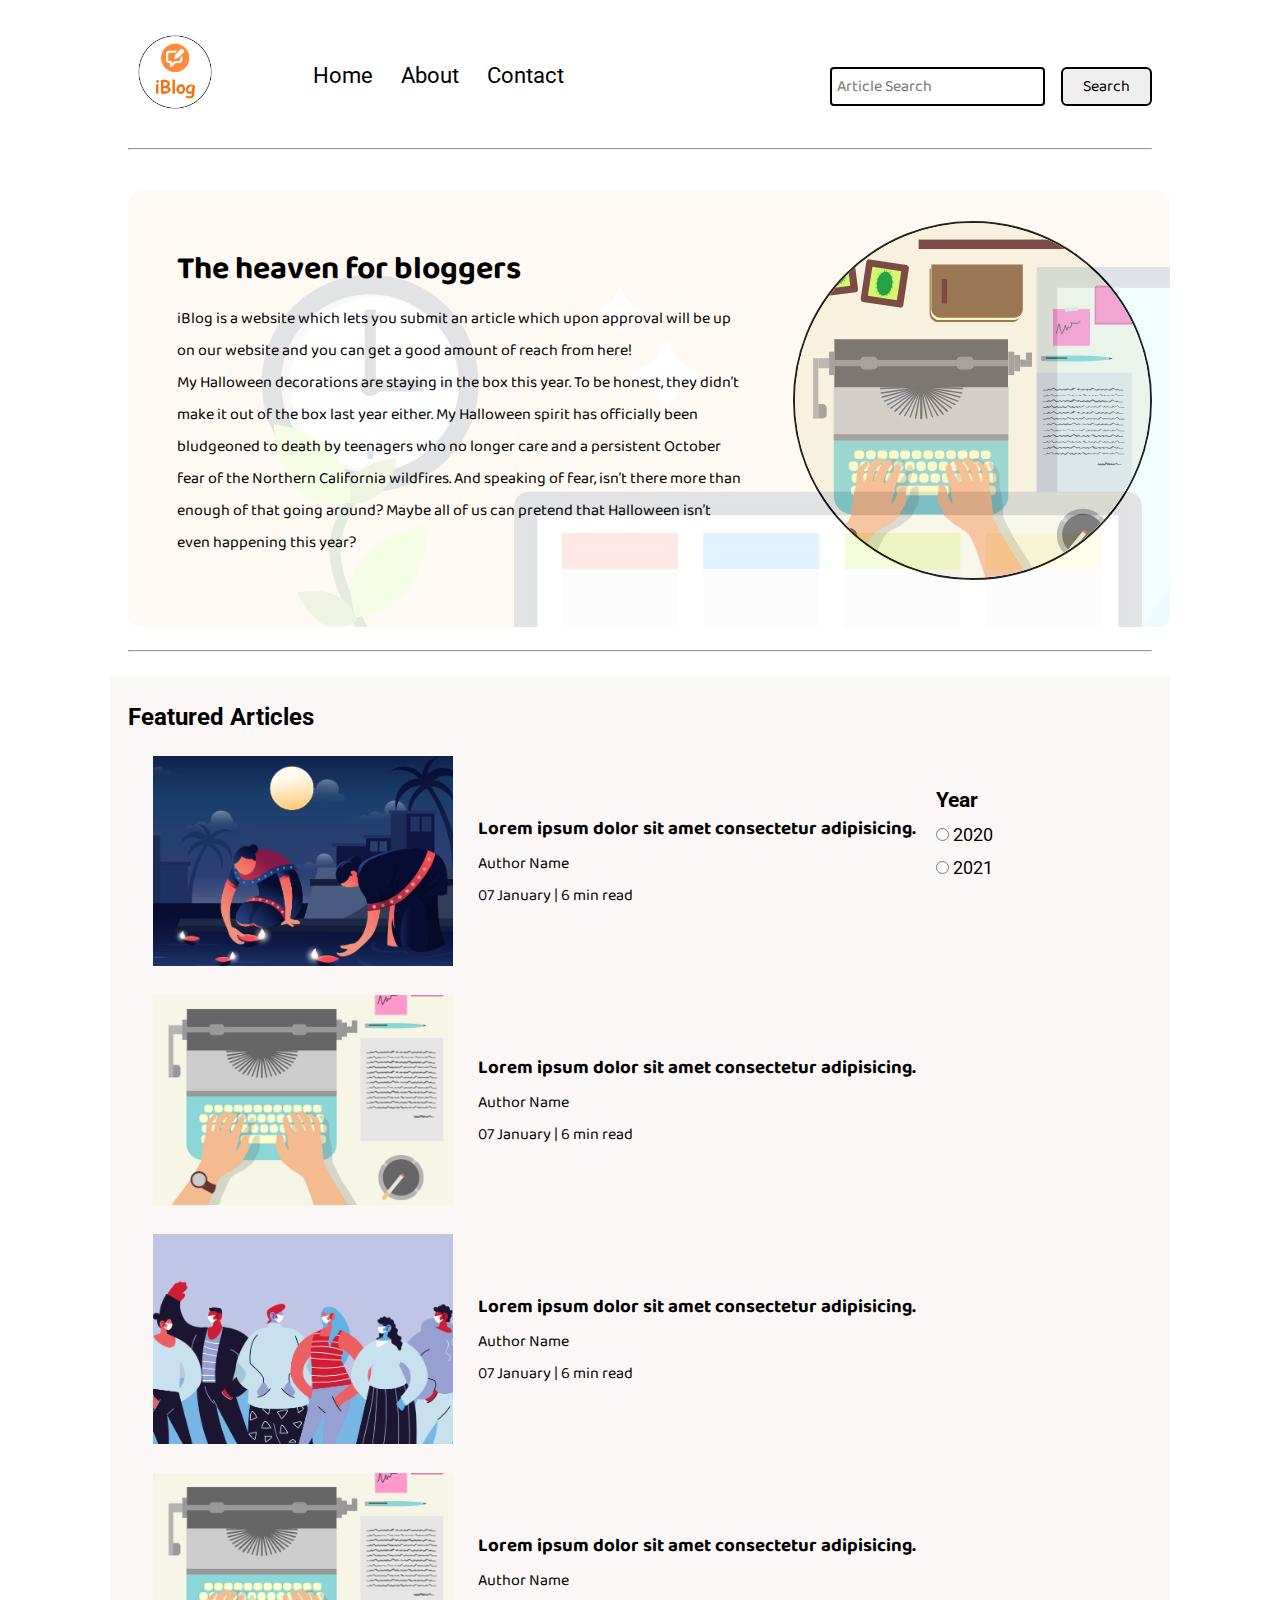
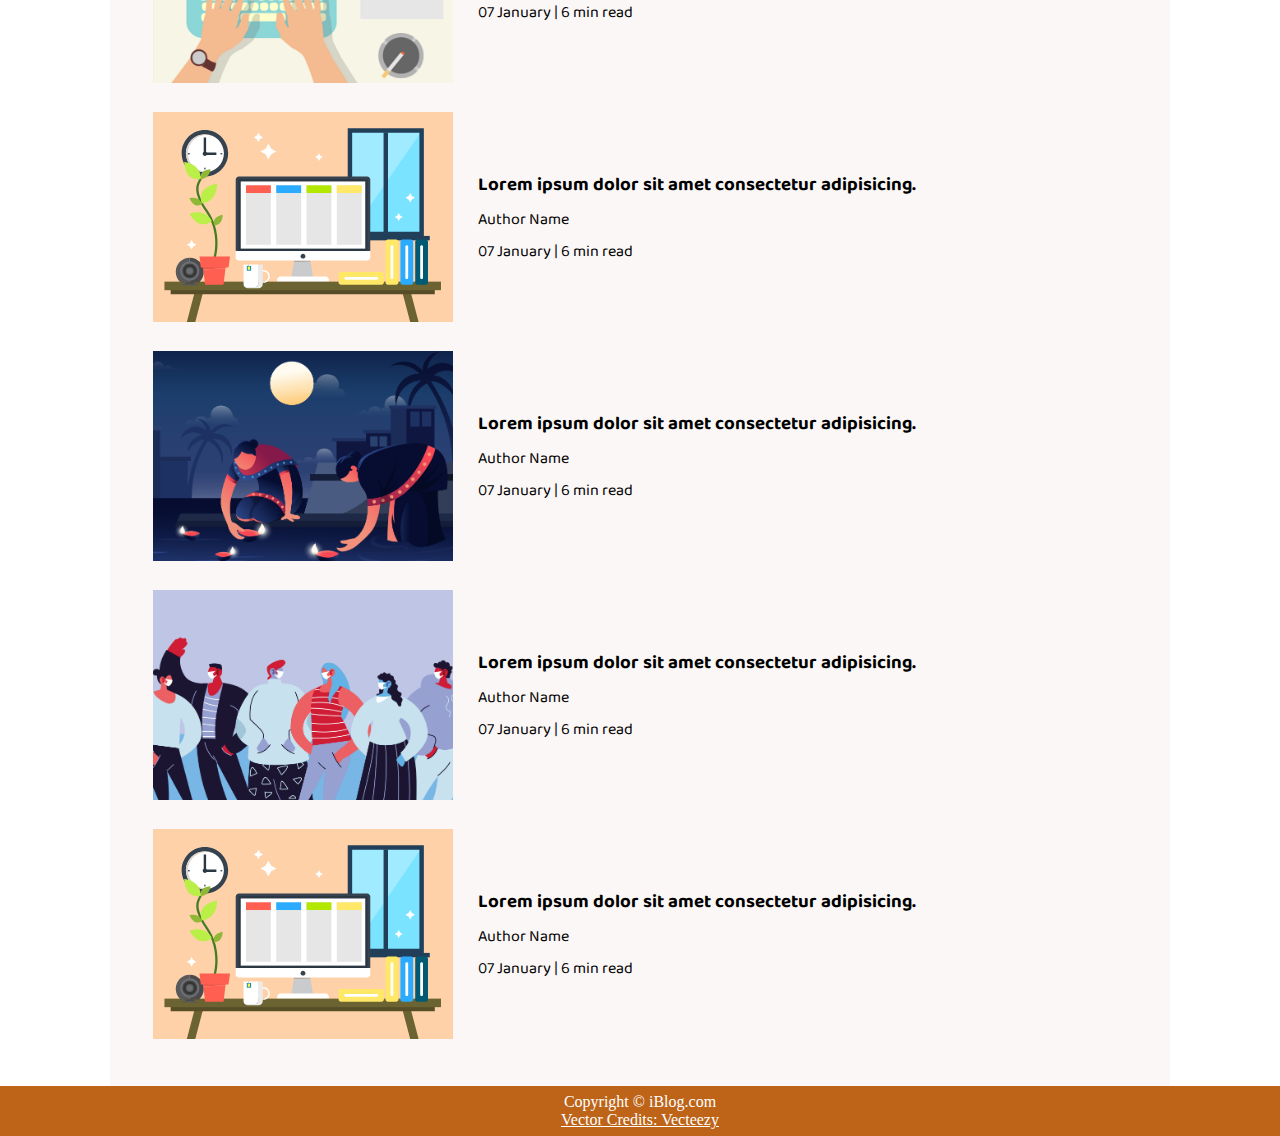
<file: ResponsiveBlogTemplate/index.html>
<!DOCTYPE html>
<html lang="en">

<head>
    <meta charset="UTF-8">
    <meta name="viewport" content="width=device-width, initial-scale=1.0">
    <link rel="stylesheet" href="css/utils.css">
    <link rel="stylesheet" href="css/style.css">
    <link rel="stylesheet" href="css/mobile.css">
    <title>iBlog - Heaven for bloggers</title>
</head>

<body>
    <nav class="navigation max-width-1 m-auto">
        <div class="nav-left">
            <a href="/">
                <span><img src="img/logo.png" width="94px" alt=""></span>
            </a>
            <ul>
                <li><a href="/">Home</a></li>
                <li><a href="#">About</a></li>
                <li><a href="/contact.html">Contact</a></li>
            </ul>
        </div>
        <div class="nav-right">
            <form action="/search.html" method="get">
                <input class="form-input" type="text" name="query" placeholder="Article Search">
                <button class="btn">Search</button>
            </form>

        </div>

    </nav>
    <div class="max-width-1 m-auto">
        <hr>
    </div>

    <div class="m-auto content max-width-1 my-2">
        <div></div>
        <div class="content-left">
            <h1>The heaven for bloggers</h1>
            <p>iBlog is a website which lets you submit an article which upon approval will be up on our website and you
                can get a good amount of reach from here!</p>
            <p>My Halloween decorations are staying in the box this year. To be honest, they didn’t make it out of the
                box last year either. My Halloween spirit has officially been bludgeoned to death by teenagers who no
                longer care and a persistent October fear of the Northern California wildfires. And speaking of fear,
                isn’t there more than enough of that going around? Maybe all of us can pretend that Halloween isn’t even
                happening this year?</p>
        </div>
        <div class="content-right">
            <img src="img/home.svg" alt="iBlog">
        </div>
    </div>

    <div class="max-width-1 m-auto">
        <hr>
    </div>
    <div class="home-articles max-width-1 m-auto font2">
        <h2 style="margin-top: 10px;">Featured Articles</h2>
        <div class="year-box adjust-year">
            <div>
                <h3>Year </h3>
            </div>
            <div>
                <input type="radio" name="year" id=""> 2020
            </div>
            <div>
                <input type="radio" name="year" id=""> 2021
            </div>
        </div>
        <div class="home-article">
            <div class="home-article-img">
                <img src="img/3.png" alt="article">
            </div>
            <div class="home-article-content font1">
                <a href="/blogpost.html">
                    <h3>Lorem ipsum dolor sit amet consectetur adipisicing.</h3>
                </a>

                <div>Author Name</div>
                <span>07 January | 6 min read</span>
            </div>
        </div>
        <div class="home-article">
            <div class="home-article-img">
                <img src="img/1.png" alt="article">
            </div>
            <div class="home-article-content font1">
                <a href="/blogpost.html">
                    <h3>Lorem ipsum dolor sit amet consectetur adipisicing.</h3>
                </a>

                <div>Author Name</div>
                <span>07 January | 6 min read</span>
            </div>
        </div>
        <div class="home-article">
            <div class="home-article-img">
                <img src="img/2.png" alt="article">
            </div>
            <div class="home-article-content font1">
                <a href="/blogpost.html">
                    <h3>Lorem ipsum dolor sit amet consectetur adipisicing.</h3>
                </a>

                <div>Author Name</div>
                <span>07 January | 6 min read</span>
            </div>
        </div>
        <div class="home-article">
            <div class="home-article-img">
                <img src="img/1.png" alt="article">
            </div>
            <div class="home-article-content font1">
                <a href="/blogpost.html">
                    <h3>Lorem ipsum dolor sit amet consectetur adipisicing.</h3>
                </a>

                <div>Author Name</div>
                <span>07 January | 6 min read</span>
            </div>
        </div>
        <div class="home-article">
            <div class="home-article-img">
                <img src="img/11.svg" alt="article">
            </div>
            <div class="home-article-content font1">
                <a href="/blogpost.html">
                    <h3>Lorem ipsum dolor sit amet consectetur adipisicing.</h3>
                </a>

                <div>Author Name</div>
                <span>07 January | 6 min read</span>
            </div>
        </div>
        <div class="home-article">
            <div class="home-article-img">
                <img src="img/3.png" alt="article">
            </div>
            <div class="home-article-content font1">
                <a href="/blogpost.html">
                    <h3>Lorem ipsum dolor sit amet consectetur adipisicing.</h3>
                </a>

                <div>Author Name</div>
                <span>07 January | 6 min read</span>
            </div>
        </div>
        <div class="home-article">
            <div class="home-article-img">
                <img src="img/2.png" alt="article">
            </div>
            <div class="home-article-content font1">
                <a href="/blogpost.html">
                    <h3>Lorem ipsum dolor sit amet consectetur adipisicing.</h3>
                </a>

                <div>Author Name</div>
                <span>07 January | 6 min read</span>
            </div>
        </div>
        <div class="home-article">
            <div class="home-article-img">
                <img src="img/11.svg" alt="article">
            </div>
            <div class="home-article-content font1">
                <a href="/blogpost.html">
                    <h3>Lorem ipsum dolor sit amet consectetur adipisicing.</h3>
                </a>

                <div>Author Name</div>
                <span>07 January | 6 min read</span>
            </div>
        </div>

    </div>
    <div class="footer">
        <p>Copyright &copy; iBlog.com </p>
        <a href="https://www.vecteezy.com/free-vector/typewriter">Vector Credits: Vecteezy</a>
    </div>

</body>

</html>
</file>
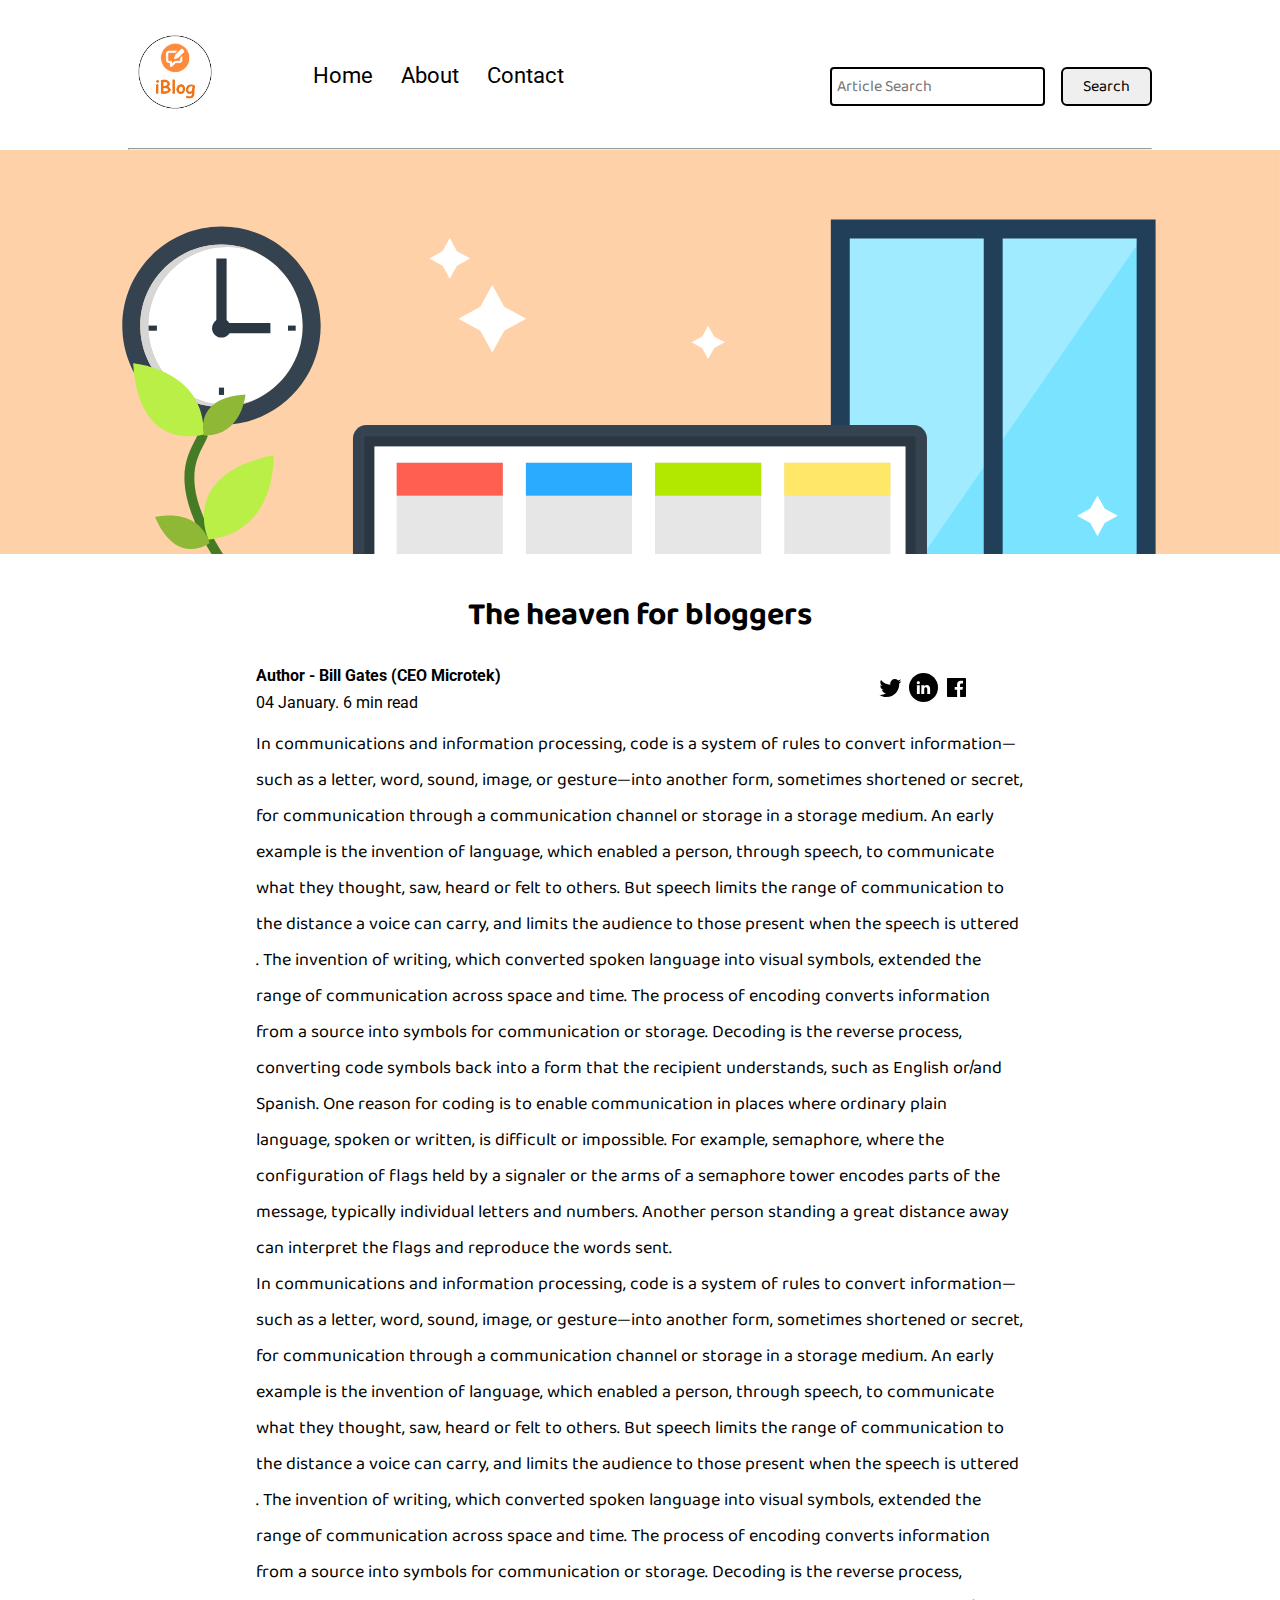
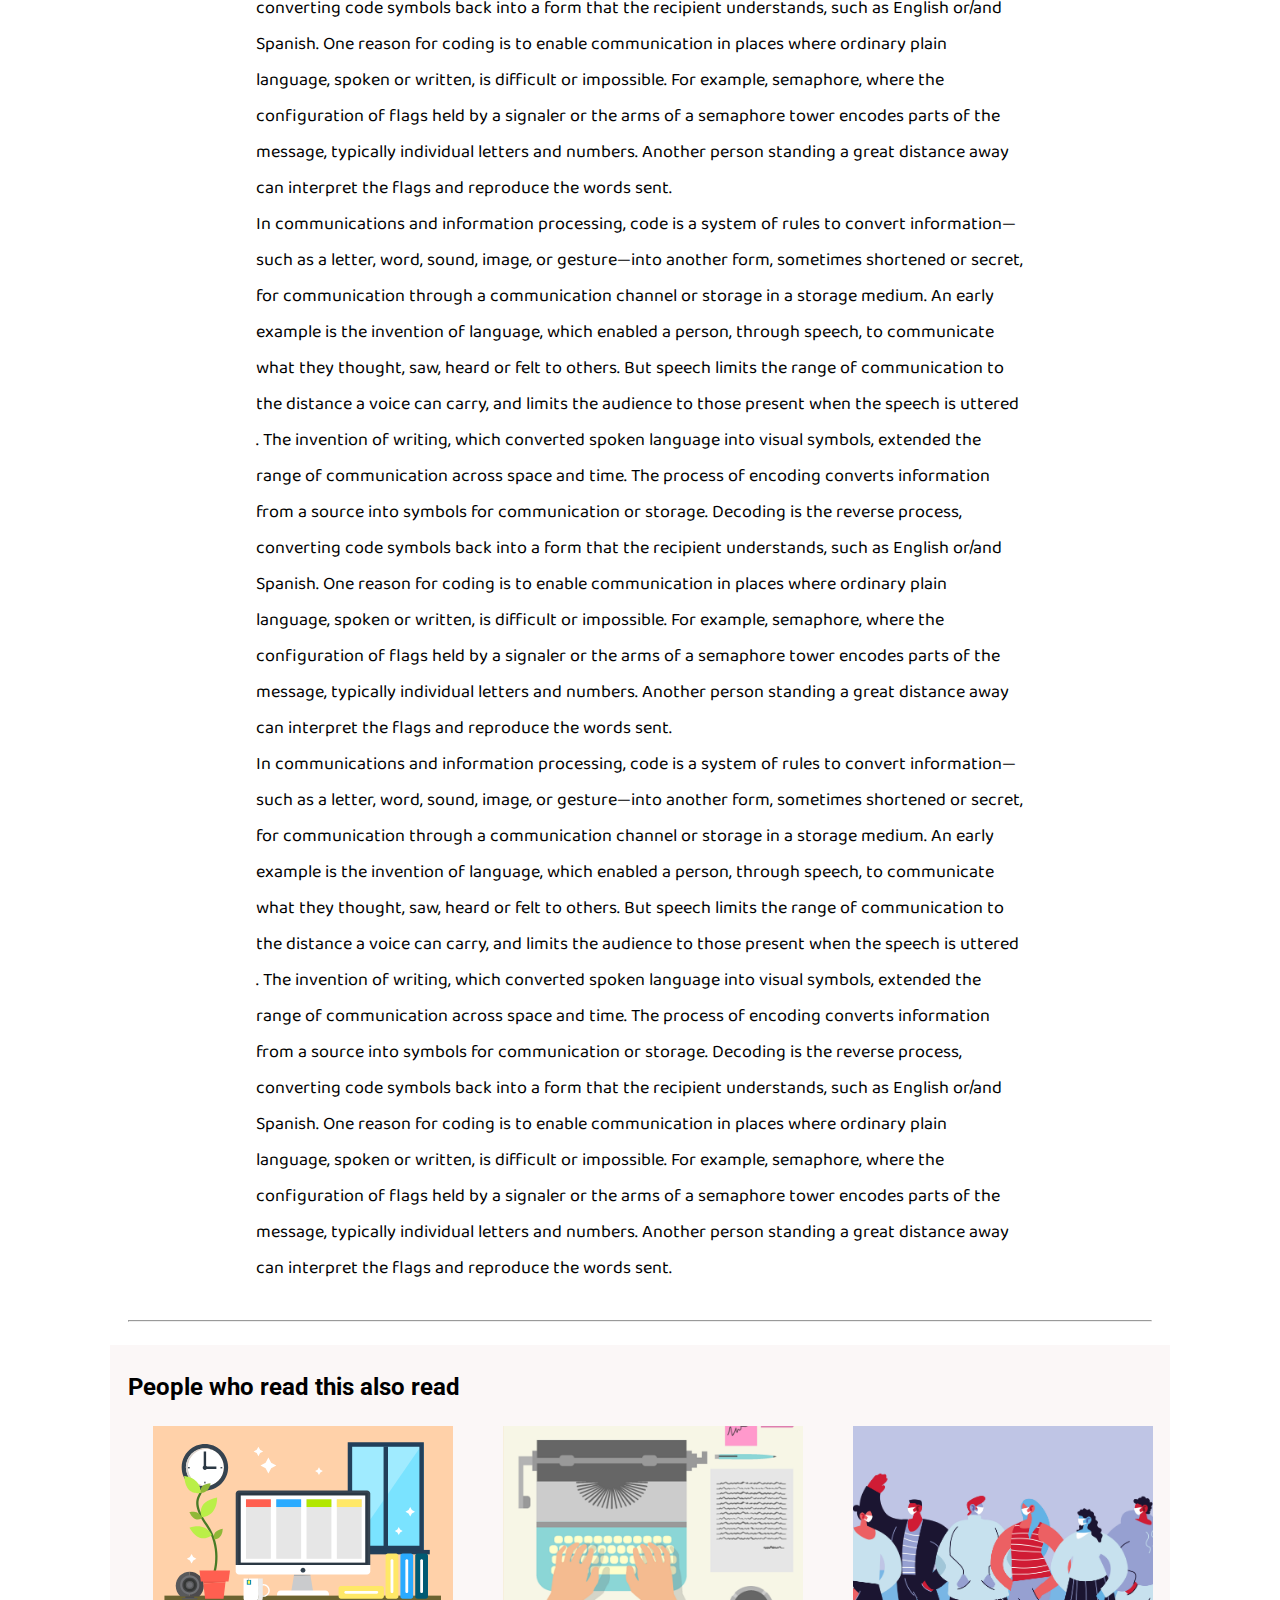
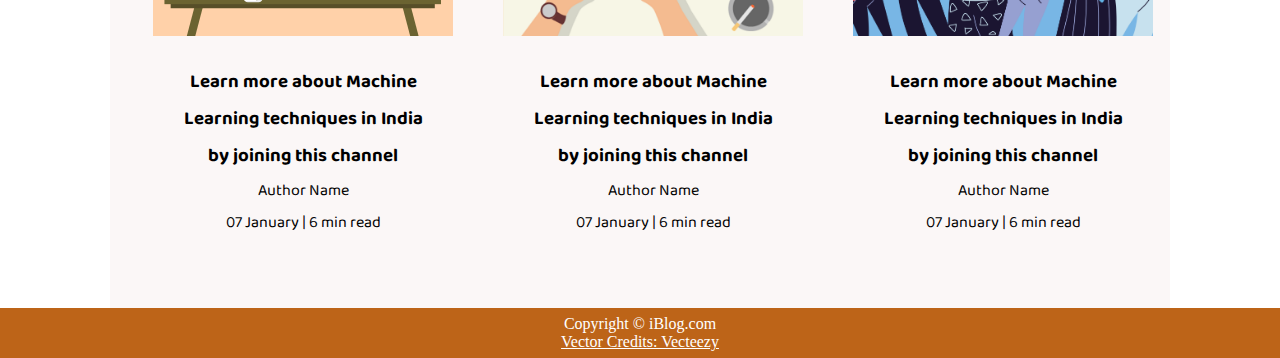
<file: ResponsiveBlogTemplate/blogpost.html>
<!DOCTYPE html>
<html lang="en">
<head>
    <meta charset="UTF-8">
    <meta name="viewport" content="width=device-width, initial-scale=1.0">
    <link rel="stylesheet" href="css/utils.css">
    <link rel="stylesheet" href="css/style.css">
    <link rel="stylesheet" href="css/blogpost.css">
    <link rel="stylesheet" href="css/mobile.css">
    <title>iBlog - Heaven for bloggers</title>
</head>
<body>
    <nav class="navigation max-width-1 m-auto">
        <div class="nav-left">
            <a href="/">
                <span><img src="img/logo.png" width="94px" alt=""></span>
            </a>
            <ul>
                <li><a href="/">Home</a></li>
                <li><a href="#">About</a></li>
                <li><a href="/contact.html">Contact</a></li>
            </ul>
        </div>
        <div class="nav-right">
            <form action="/search.html" method="get">
                <input class="form-input" type="text" name="query" placeholder="Article Search">
                <button class="btn">Search</button>
            </form>

        </div>

    </nav>

    <div class="max-width-1 m-auto">
        <hr>
    </div>

    
    <div class="post-img">
        <img src="img/11.svg" alt="">
    </div>
    
    <div class="m-auto blog-post-content max-width-2 m-auto my-2">
        <h1 class="font1">The heaven for bloggers</h1>
        
        <div class="blogpost-meta">
            <div class="author-info">
                <div>
                <b>
                  Author - Bill Gates (CEO Microtek)
                </b>
                </div>
                <div>04 January. 6 min read</div>
            </div>
            <div class="social">
                <svg width="29" height="29" class="hk"><path d="M22.05 7.54a4.47 4.47 0 0 0-3.3-1.46 4.53 4.53 0 0 0-4.53 4.53c0 .35.04.7.08 1.05A12.9 12.9 0 0 1 5 6.89a5.1 5.1 0 0 0-.65 2.26c.03 1.6.83 2.99 2.02 3.79a4.3 4.3 0 0 1-2.02-.57v.08a4.55 4.55 0 0 0 3.63 4.44c-.4.08-.8.13-1.21.16l-.81-.08a4.54 4.54 0 0 0 4.2 3.15 9.56 9.56 0 0 1-5.66 1.94l-1.05-.08c2 1.27 4.38 2.02 6.94 2.02 8.3 0 12.86-6.9 12.84-12.85.02-.24 0-.43 0-.65a8.68 8.68 0 0 0 2.26-2.34c-.82.38-1.7.62-2.6.72a4.37 4.37 0 0 0 1.95-2.51c-.84.53-1.81.9-2.83 1.13z"></path></svg>

                <svg style="background: black;
                border-radius: 21px;" width="29" height="29" viewBox="0 0 29 29" fill="none" class="hk"><path d="M5 6.36C5 5.61 5.63 5 6.4 5h16.2c.77 0 1.4.61 1.4 1.36v16.28c0 .75-.63 1.36-1.4 1.36H6.4c-.77 0-1.4-.6-1.4-1.36V6.36z"></path><path fill-rule="evenodd" clip-rule="evenodd" d="M10.76 20.9v-8.57H7.89v8.58h2.87zm-1.44-9.75c1 0 1.63-.65 1.63-1.48-.02-.84-.62-1.48-1.6-1.48-.99 0-1.63.64-1.63 1.48 0 .83.62 1.48 1.59 1.48h.01zM12.35 20.9h2.87v-4.79c0-.25.02-.5.1-.7.2-.5.67-1.04 1.46-1.04 1.04 0 1.46.8 1.46 1.95v4.59h2.87v-4.92c0-2.64-1.42-3.87-3.3-3.87-1.55 0-2.23.86-2.61 1.45h.02v-1.24h-2.87c.04.8 0 8.58 0 8.58z" fill="#fff"></path></svg>

                <svg width="29" height="29" class="hk"><path d="M23.2 5H5.8a.8.8 0 0 0-.8.8V23.2c0 .44.35.8.8.8h9.3v-7.13h-2.38V13.9h2.38v-2.38c0-2.45 1.55-3.66 3.74-3.66 1.05 0 1.95.08 2.2.11v2.57h-1.5c-1.2 0-1.48.57-1.48 1.4v1.96h2.97l-.6 2.97h-2.37l.05 7.12h5.1a.8.8 0 0 0 .79-.8V5.8a.8.8 0 0 0-.8-.79"></path></svg>

        </div>
        </div>

         <p class="font1">In communications and information processing, code is a system of rules to convert information—such as a letter, word, sound, image, or gesture—into another form, sometimes shortened or secret, for communication through a communication channel or storage in a storage medium. An early example is the invention of language, which enabled a person, through speech, to communicate what they thought, saw, heard or felt to others. But speech limits the range of communication to the distance a voice can carry, and limits the audience to those present when the speech is uttered . The invention of writing, which converted spoken language into visual symbols, extended the range of communication across space and time.

            The process of encoding converts information from a source into symbols for communication or storage. Decoding is the reverse process, converting code symbols back into a form that the recipient understands, such as English or/and Spanish.
            
            One reason for coding is to enable communication in places where ordinary plain language, spoken or written, is difficult or impossible. For example, semaphore, where the configuration of flags held by a signaler or the arms of a semaphore tower encodes parts of the message, typically individual letters and numbers. Another person standing a great distance away can interpret the flags and reproduce the words sent.</p>
         <p class="font1">In communications and information processing, code is a system of rules to convert information—such as a letter, word, sound, image, or gesture—into another form, sometimes shortened or secret, for communication through a communication channel or storage in a storage medium. An early example is the invention of language, which enabled a person, through speech, to communicate what they thought, saw, heard or felt to others. But speech limits the range of communication to the distance a voice can carry, and limits the audience to those present when the speech is uttered . The invention of writing, which converted spoken language into visual symbols, extended the range of communication across space and time.

            The process of encoding converts information from a source into symbols for communication or storage. Decoding is the reverse process, converting code symbols back into a form that the recipient understands, such as English or/and Spanish.
            
            One reason for coding is to enable communication in places where ordinary plain language, spoken or written, is difficult or impossible. For example, semaphore, where the configuration of flags held by a signaler or the arms of a semaphore tower encodes parts of the message, typically individual letters and numbers. Another person standing a great distance away can interpret the flags and reproduce the words sent.</p>
         <p class="font1">In communications and information processing, code is a system of rules to convert information—such as a letter, word, sound, image, or gesture—into another form, sometimes shortened or secret, for communication through a communication channel or storage in a storage medium. An early example is the invention of language, which enabled a person, through speech, to communicate what they thought, saw, heard or felt to others. But speech limits the range of communication to the distance a voice can carry, and limits the audience to those present when the speech is uttered . The invention of writing, which converted spoken language into visual symbols, extended the range of communication across space and time.

            The process of encoding converts information from a source into symbols for communication or storage. Decoding is the reverse process, converting code symbols back into a form that the recipient understands, such as English or/and Spanish.
            
            One reason for coding is to enable communication in places where ordinary plain language, spoken or written, is difficult or impossible. For example, semaphore, where the configuration of flags held by a signaler or the arms of a semaphore tower encodes parts of the message, typically individual letters and numbers. Another person standing a great distance away can interpret the flags and reproduce the words sent.</p>
         <p class="font1">In communications and information processing, code is a system of rules to convert information—such as a letter, word, sound, image, or gesture—into another form, sometimes shortened or secret, for communication through a communication channel or storage in a storage medium. An early example is the invention of language, which enabled a person, through speech, to communicate what they thought, saw, heard or felt to others. But speech limits the range of communication to the distance a voice can carry, and limits the audience to those present when the speech is uttered . The invention of writing, which converted spoken language into visual symbols, extended the range of communication across space and time.

            The process of encoding converts information from a source into symbols for communication or storage. Decoding is the reverse process, converting code symbols back into a form that the recipient understands, such as English or/and Spanish.
            
            One reason for coding is to enable communication in places where ordinary plain language, spoken or written, is difficult or impossible. For example, semaphore, where the configuration of flags held by a signaler or the arms of a semaphore tower encodes parts of the message, typically individual letters and numbers. Another person standing a great distance away can interpret the flags and reproduce the words sent.</p>
    </div>

    <div class="max-width-1 m-auto"><hr></div>
    <div class="home-articles max-width-1 m-auto font2">
        <h2>People who read this also read</h2>
        <div class="row">

       
        <div class="home-article more-post">
            <div class="home-article-img">
                <img src="img/11.svg" alt="article">
            </div>
            <div class="home-article-content font1 center">
                <a href="/blogpost.html"><h3>Learn more about Machine Learning techniques in India by joining this channel</h3></a>
                
                <div>Author Name</div>
                <span>07 January | 6 min read</span>
            </div>
        </div>
        <div class="home-article more-post">
            <div class="home-article-img">
                <img src="img/1.png" alt="article">
            </div>
            <div class="home-article-content font1 center">
                <a href="/blogpost.html"><h3>Learn more about Machine Learning techniques in India by joining this channel</h3></a>
                
                <div>Author Name</div>
                <span>07 January | 6 min read</span>
            </div>
        </div>
        <div class="home-article more-post">
            <div class="home-article-img">
                <img src="img/2.png" alt="article">
            </div>
            <div class="home-article-content font1 center">
                <a href="/blogpost.html"><h3>Learn more about Machine Learning techniques in India by joining this channel</h3></a>
                
                <div>Author Name</div>
                <span>07 January | 6 min read</span>
            </div>
        </div>
        
    </div>
    </div>

    <div class="footer">
        <p>Copyright &copy; iBlog.com </p>
         <a href="https://www.vecteezy.com/free-vector/typewriter">Vector Credits: Vecteezy</a> 
    </div>
</body>
</html>
</file>
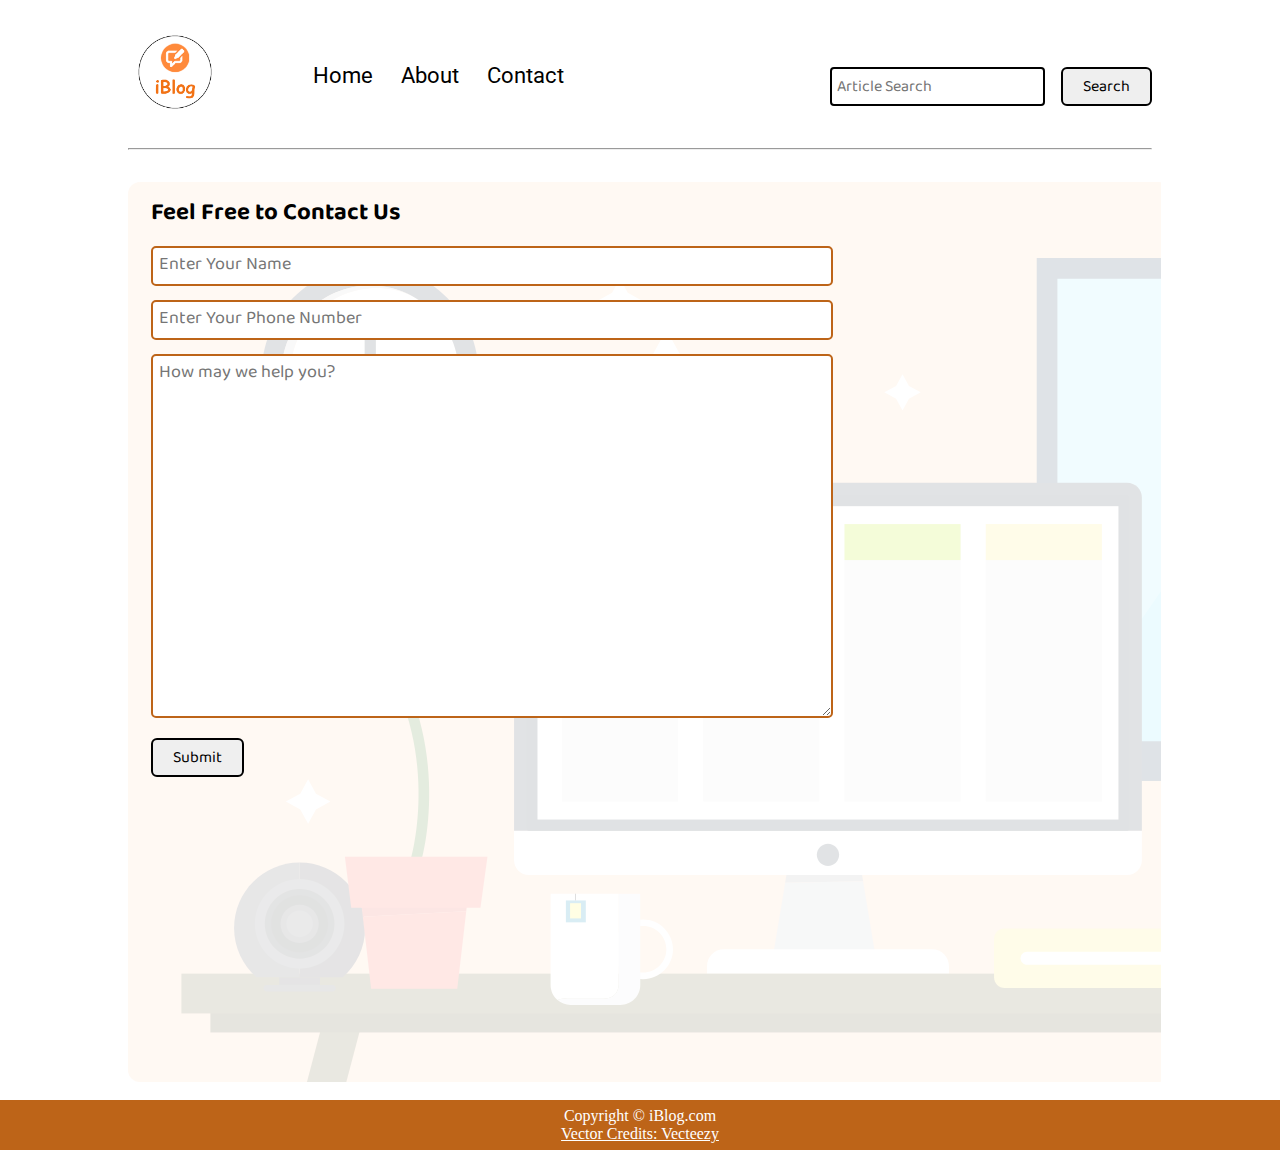
<file: ResponsiveBlogTemplate/contact.html>
<!DOCTYPE html>
<html lang="en">
<head>
    <meta charset="UTF-8">
    <meta name="viewport" content="width=device-width, initial-scale=1.0">
    <link rel="stylesheet" href="css/utils.css">
    <link rel="stylesheet" href="css/style.css">
    <link rel="stylesheet" href="css/contact.css">
    <link rel="stylesheet" href="css/mobile.css">
    <title>iBlog - Heaven for bloggers</title>
</head>
<body>
    <nav class="navigation max-width-1 m-auto">
        <div class="nav-left">
            <a href="/">
                <span><img src="img/logo.png" width="94px" alt=""></span>
            </a>
            <ul>
                <li><a href="/">Home</a></li>
                <li><a href="#">About</a></li>
                <li><a href="/contact.html">Contact</a></li>
            </ul>
        </div>
        <div class="nav-right">
            <form action="/search.html" method="get">
                <input class="form-input" type="text" name="query" placeholder="Article Search">
                <button class="btn">Search</button>
            </form>
        </div>
    </nav>


    <div class="max-width-1 m-auto">
        <hr>
    </div>
    
    <div class="contact-content font1 max-width-1 m-auto">
        <div class="max-width-1 m-auto mx-1">
            <h2>Feel Free to Contact Us</h2>
            <div class="contact-form">
                <div class="form-box">
                    <input type="text" placeholder="Enter Your Name">
                </div>
                <div class="form-box">
                    <input type="text" placeholder="Enter Your Phone Number">
                </div>
        
                <div class="form-box">
                    <textarea name="" id="" cols="30" rows="10" placeholder="How may we help you?"></textarea>
                </div>
                <div class="form-box">
                    <button class="btn">Submit</button>
                </div>

            </div>
        </div>

    </div>
 

   

    <div class="footer">
        <p>Copyright &copy; iBlog.com </p>
         <a href="https://www.vecteezy.com/free-vector/typewriter">Vector Credits: Vecteezy</a> 
    </div>
</body>
</html>
</file>
<file: ResponsiveBlogTemplate/css/utils.css>
@import url("https://fonts.googleapis.com/css2?family=Roboto&display=swap");
@import url("https://fonts.googleapis.com/css2?family=Baloo+Bhaina+2:wght@500&display=swap");
:root { 
  --main-bg-color: #bd6418;
  --font1: "Baloo Bhaina 2", cursive;
  --font2: "Roboto", sans-serif;
}

.center{
  text-align: center
}

.font1 {
  font-family: var(--font1);
} 
.font2 {
  font-family: var(--font2);
}

.max-width-1 {
  max-width: 80vw;
}

.max-width-2 {
  max-width: 60vw;
}

.m-auto {
  margin: auto;
}

.mx-1{
  margin-left: 23px;
  margin-right: 23px;
}

.my-2{
  margin-top: 32px;
  margin-bottom: 32px;
}

.btn {
  padding: 0px 20px;
  padding-top: 3px;
  border: 2px solid black;
  border-radius: 6px;
  font-family: var(--font1);
  font-size: 16px;
  cursor: pointer;
  transition: all 0.3s ease-in-out;
}

.btn:hover {
  color: white;
  background: var(--main-bg-color);
}

.form-input {
  padding: 0px 5px;
  padding-top: 3px;
  font-size: 16px;
  border: 2px solid black;
  border-radius: 4px;
  margin: 0 13px;
  font-family: var(--font1);
}

.form-box input, textarea{
  width: 52vw;
  padding: 0px 6px;
  margin: 7px 0;
  font-size: 18px;
  font-family: var(--font1);
  border: 2px solid var(--main-bg-color);
    border-radius: 5px;
}
</file>
<file: ResponsiveBlogTemplate/css/style.css>
* {
  margin: 0;
  padding: 0; 
}

.navigation {
  margin-top: 25px;
  font-family: var(--font1);
  /* height: 74px;  */
  display: flex;
  justify-content: space-between;
  align-items: center;
}

.nav-left {
  display: flex;
}

.nav-left span {
  font-size: 35px;
  padding-top: 10px;
}

.nav-left ul {
  display: flex;
  align-items: center;
  margin: 0 77px;
  font-size: 22px;
  padding-bottom: 23px;
}

.nav-left ul li {
  list-style: none;
  margin: 0 14px;
  font-family: var(--font2);
  transition: all 0.3s ease-in-out;
}

.nav-left ul li a {
  text-decoration: none;
  color: black;
}

.nav-left ul li a:hover {
  color: var(--main-bg-color);
  font-weight: bolder;
}

.content {
  height: 100%;
  display: flex;
  margin-top: 32px;
  padding: 9px;
  position: relative;

}

.content::after {
  content: "";
  background-image: url("../img/11.svg");
  position: absolute;
  width: 100%;
  height: inherit;
  opacity: 0.15;
  border-radius: 12px;
}

.content-left {
  font-family: var(--font1);
  display: flex;
  flex-direction: column;
  justify-content: center;
  padding: 49px;
  z-index: 1;
}

.content-right {
  display: flex;
  align-items: center;
  justify-content: center;
}

.content-right img {
  height: 355px;
  border: 2px solid black;
  border-radius: 200px;
}

.home-articles {
  padding: 18px;
  background-color: rgb(248, 239, 239, 0.5);
  margin-top: 23px;
  position: relative;   
}


.home-articles h2
{
  margin-top: 10PX;
}

.year-box {
  position: absolute;  
  right: 0px;
  top: 100px;
  width: 234px;
  height: 255px;
  font-size: 18px;
}

.year-box div {
  margin: 12px 0px;
}

.home-article {
  display: flex;
  margin: 25px;
}

.home-article img {
  width: 300px;
}

.home-article-content {
  align-self: center;
  padding: 25px;
}

.home-article-content a {
  text-decoration: none;
  color: black;
}

/* .home-articles{} */
.footer {
  height: 50px;
  background-color: var(--main-bg-color);
  display: flex;
  align-items: center;
  justify-content: center;
  color: white;
  flex-direction: column;
}

.footer a {
  color: white;
}
</file>
<file: ResponsiveBlogTemplate/css/mobile.css>
@media screen and (max-width: 1200px) {
  .navigation {
    flex-direction: column;
    margin-bottom: 23px;
  }

  .nav-left {
    flex-direction: column;
    text-align: center;
  }

  .content-right {
    display: none;
  }

  .home-article {
    flex-direction: column;
  }

  .home-article-img {
    text-align: center;
  }

  .year-box {
    top: 25px;
    left: 60vw;
    font-size: 11px;
    display: flex;
  }

  .year-box div {
    padding: 0 3px;
    margin: 0;
  }

  .home-article img {
    width: 70vw;
  }
  .form-input {
    width: 50%;
  }
  .form-box input,
  textarea {
    width: 66vw;
  }
  .row {
    flex-direction: column;
  }
  .social {
    padding: 0;
  }
  .post-img {
    height: auto;
  }
  .adjust-year {
    position: static;
    height: auto;
    padding: 12px 0px;
    display: flex;
    justify-content: flex-end;
    width: 100%;
  }
}
</file>
<file: ResponsiveBlogTemplate/css/blogpost.css>
.post-img{
    height: 404px;
    overflow: hidden; 
}
.post-img img{
    width: 100%;
}


.blog-post-content{
    /* background-color: rebeccapurple; */
}


.blog-post-content h1{
    text-align: center;
}
.blog-post-content p{
    font-size: 18px; 
}

.row{
    display: flex;
}
.more-post{
    flex-direction: column; 
    align-items: center;
}
.blogpost-meta{ 
    display: flex;
    justify-content: space-between;
}

.author-info{
    margin: 12px 0;
}
.author-info div{
    padding: 4px 0px;
    font-family: var(--font2);
}
.social{
    padding-right: 53px;
    align-self: center;
    cursor: pointer;
}
</file>
<file: ResponsiveBlogTemplate/css/contact.css>
.contact-content{  
    height: 100vh;
    margin-top: 32px;
    padding: 9px;
    position: relative; 
    overflow: hidden;
  }
  
  .contact-content::after {
    content: "";
    background-image: url("../img/11.svg");
    position: absolute;
    top:0;
    width: 100%;
    height: inherit;
    opacity: 0.15;
    border-radius: 12px;
    z-index: -1;
  }
</file>
